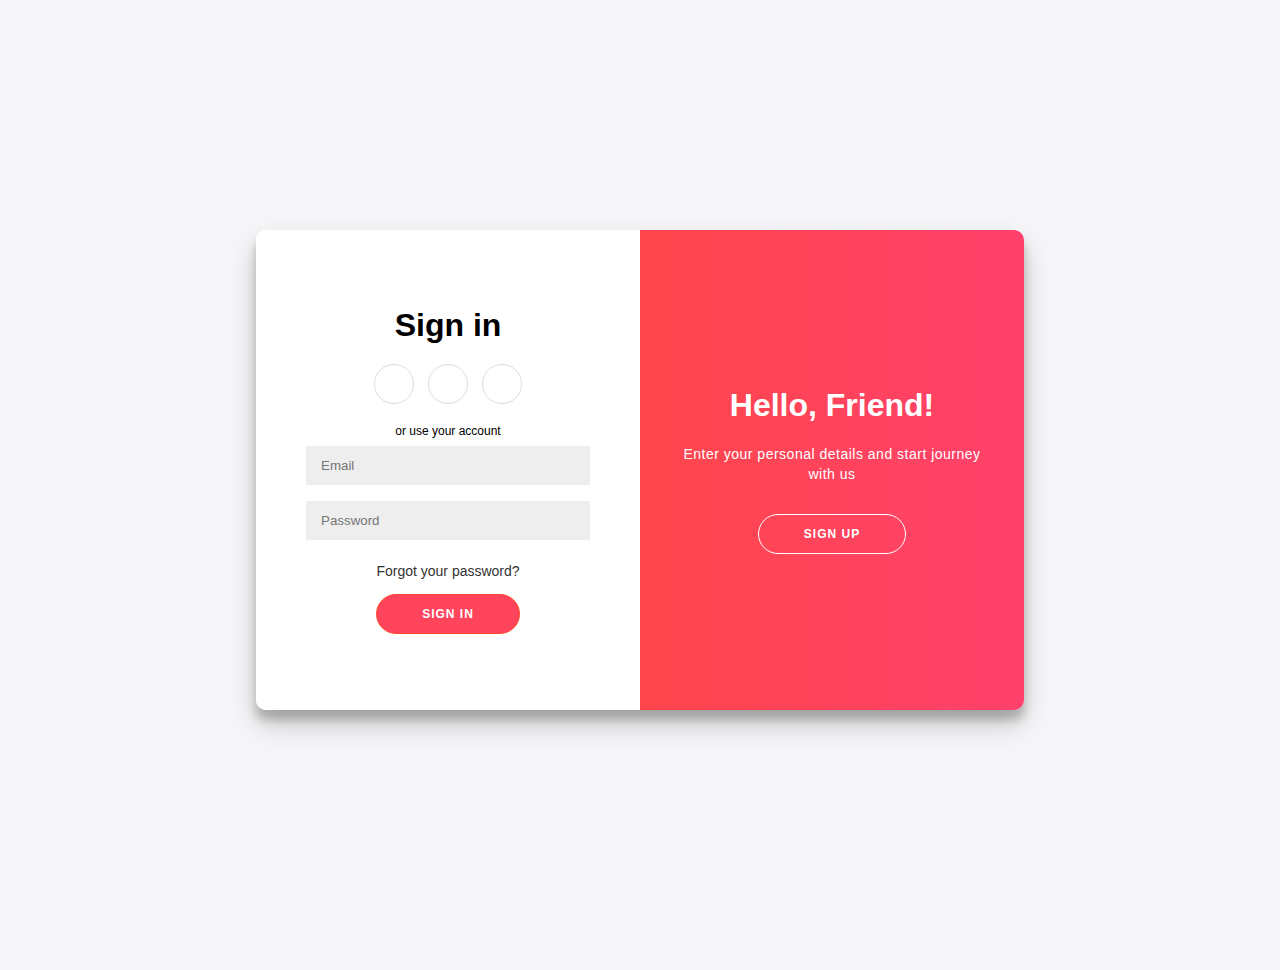
<file: SeeAround-Log-in.html>
<!DOCTYPE html>
<html lang="en">

<head>
    <meta charset="UTF-8">
    <meta http-equiv="X-UA-Compatible" content="IE=edge">
    <meta name="viewport" content="width=device-width, initial-scale=1.0">
    <title>SeeAround</title>
    <link rel="stylesheet" href="SeeAround-Log-in.css">
    <link rel="stylesheet" href="https://use.fontawesome.com/releases/v5.6.3/css/all.css"
        integrity="sha384-UHRtZLI+pbxtHCWp1t77Bi1L4ZtiqrqD80Kn4Z8NTSRyMA2Fd33n5dQ8lWUE00s/" crossorigin="anonymous">

</head>

<body>
    <div class="container" id="container">
        <div class="form-container sign-up-container">
            <form action="#">
                <h1>Create Account</h1>
                <div class="social-container">
                    <a href="#" class="social"><i class="fab fa-facebook-f"></i></a>
                    <a href="#" class="social"><i class="fab fa-google-plus-g"></i></a>
                    <a href="#" class="social"><i class="fab fa-linkedin-in"></i></a>
                </div>
                <span>or use your email for registration</span>
                <input type="text" placeholder="Name" />
                <input type="email" placeholder="Email" />
                <input type="password" placeholder="Password" />
                <button>Sign Up</button>
            </form>
        </div>
        <div class="form-container sign-in-container">
            <form action="#">
                <h1>Sign in</h1>
                <div class="social-container">
                    <a href="#" class="social"><i class="fab fa-facebook-f"></i></a>
                    <a href="#" class="social"><i class="fab fa-google-plus-g"></i></a>
                    <a href="#" class="social"><i class="fab fa-linkedin-in"></i></a>
                </div>
                <span>or use your account</span>
                <input type="email" placeholder="Email" />
                <input type="password" placeholder="Password" />
                <a href="#">Forgot your password?</a>
                <button>Sign In</button>
            </form>
        </div>
        <div class="overlay-container">
            <div class="overlay">
                <div class="overlay-panel overlay-left">
                    <h1>Welcome Back!</h1>
                    <p>To keep connected with us please login with your personal info</p>
                    <button class="ghost" id="signIn">Sign In</button>
                </div>
                <div class="overlay-panel overlay-right">
                    <h1>Hello, Friend!</h1>
                    <p>Enter your personal details and start journey with us</p>
                    <button class="ghost" id="signUp">Sign Up</button>
                </div>
            </div>
        </div>
    </div>


</body>
<script src="see.js"></script>

</html>
</file>
<file: SeeAround-Log-in.css>
* {
    box-sizing: border-box;
}

body {
    font-family: 'Montserrat', sans-serif;
    background: #f6f5f7;
    display: flex;
    flex-direction: column;
    justify-content: center;
    align-items: center;
    height: 100vh;
    margin: -20px 0 50px;
		margin-top: 20px;
}

h1 {
    font-weight: bold;
    margin: 0;
}

p {
    font-size: 14px;
    font-weight: 100;
    line-height: 20px;
    letter-spacing: .5px;
    margin: 20px 0 30px;
}

span {
    font-size: 12px;
}

a {
    color: #333;
    font-size: 14px;
    text-decoration: none;
    margin: 15px 0;
}

.container {
    background: #fff;
    border-radius: 10px;
    box-shadow: 0 14px 28px rgba(0, 0, 0, .2), 0 10px 10px rgba(0, 0, 0, .2);
    position: relative;
    overflow: hidden;
    width: 768px;
    max-width: 100%;
    min-height: 480px;
}

.form-container form {
    background: #fff;
    display: flex;
    flex-direction: column;
    padding:  0 50px;
    height: 100%;
    justify-content: center;
    align-items: center;
    text-align: center;
}

.social-container {
    margin: 20px 0;
}

.social-container a {
    border: 1px solid #ddd;
    border-radius: 50%;
    display: inline-flex;
    justify-content: center;
    align-items: center;
    margin: 0 5px;
    height: 40px;
    width: 40px;
}

.form-container input {
    background: #eee;
    border: none;
    padding: 12px 15px;
    margin: 8px 0;
    width: 100%;
}

button {
    border-radius: 20px;
    border: 1px solid #ff4b2b;
    background: #ff445c;
    color: #fff;
    font-size: 12px;
    font-weight: bold;
    padding: 12px 45px;
    letter-spacing: 1px;
    text-transform: uppercase;
    transition: transform 80ms ease-in;
}

button:active {
    transform: scale(.95);
}

button:focus {
    outline: none;
}

button.ghost {
    background: transparent;
    border-color: #fff;
}

.form-container {
    position: absolute;
    top: 0;
    height: 100%;
    transition: all .6s ease-in-out;
}

.sign-in-container {
    left: 0;
    width: 50%;
    z-index: 2;
}

.sign-up-container {
    left: 0;
    width: 50%;
    z-index: 1;
    opacity: 0;
}

.overlay-container {
    position: absolute;
    top: 0;
    left: 50%;
    width: 50%;
    height: 100%;
    overflow: hidden;
    transition: transform .6s ease-in-out;
    z-index: 100;
}

.overlay {
    background: #ff416c;
    background: linear-gradient(to right, #ff4b2b, #ff416c) no-repeat 0 0 / cover;
    color: #fff;
    position: relative;
    left: -100%;
    height: 100%;
    width: 200%;
    transform: translateY(0);
    transition: transform .6s ease-in-out;
}

.overlay-panel {
    position: absolute;
    top: 0;
    display: flex;
    flex-direction: column;
    justify-content: center;
    align-items: center;
    padding: 0 40px;
    height: 100%;
    width: 50%;
    text-align: center;
    transform: translateY(0);
    transition: transform .6s ease-in-out;
}

.overlay-right {
    right: 0;
    transform: translateY(0);
}

.overlay-left {
    transform: translateY(-20%);
}

/* Move signin to right */
.container.right-panel-active .sign-in-container {
    transform: translateY(100%);
}

/* Move overlay to left */
.container.right-panel-active .overlay-container {
    transform: translateX(-100%);
}

/* Bring signup over signin */
.container.right-panel-active .sign-up-container {
    transform: translateX(100%);
    opacity: 1;
    z-index: 5;
}

/* Move overlay back to right */
.container.right-panel-active .overlay {
    transform: translateX(50%);
}

/* Bring back the text to center */
.container.right-panel-active .overlay-left {
    transform: translateY(0);
}

/* Same effect for right */
.container.right-panel-active .overlay-right {
    transform: translateY(20%);
}

.footer {
	margin-top: 25px;
	text-align: center;
}


.icons {
	display: flex;
	width: 30px;
	height: 30px;
	letter-spacing: 15px;
	align-items: center;
}
</file>
